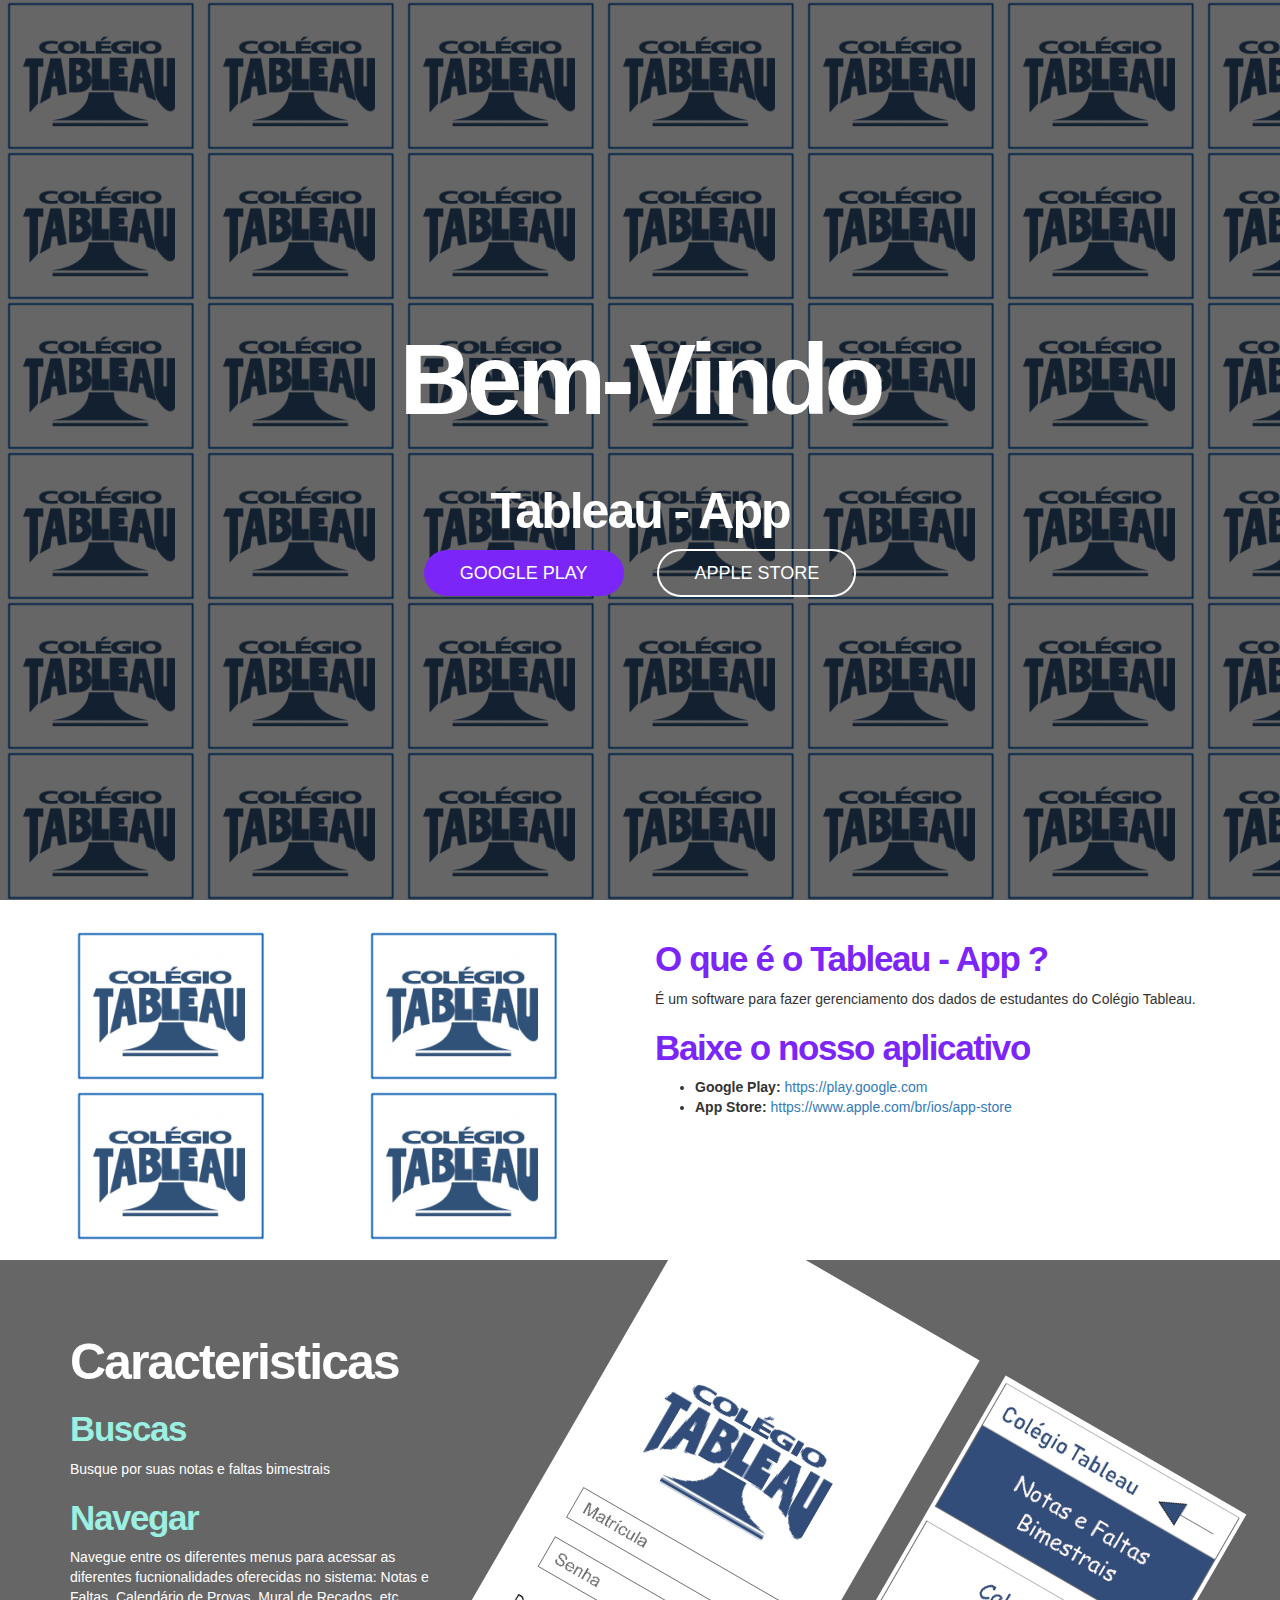
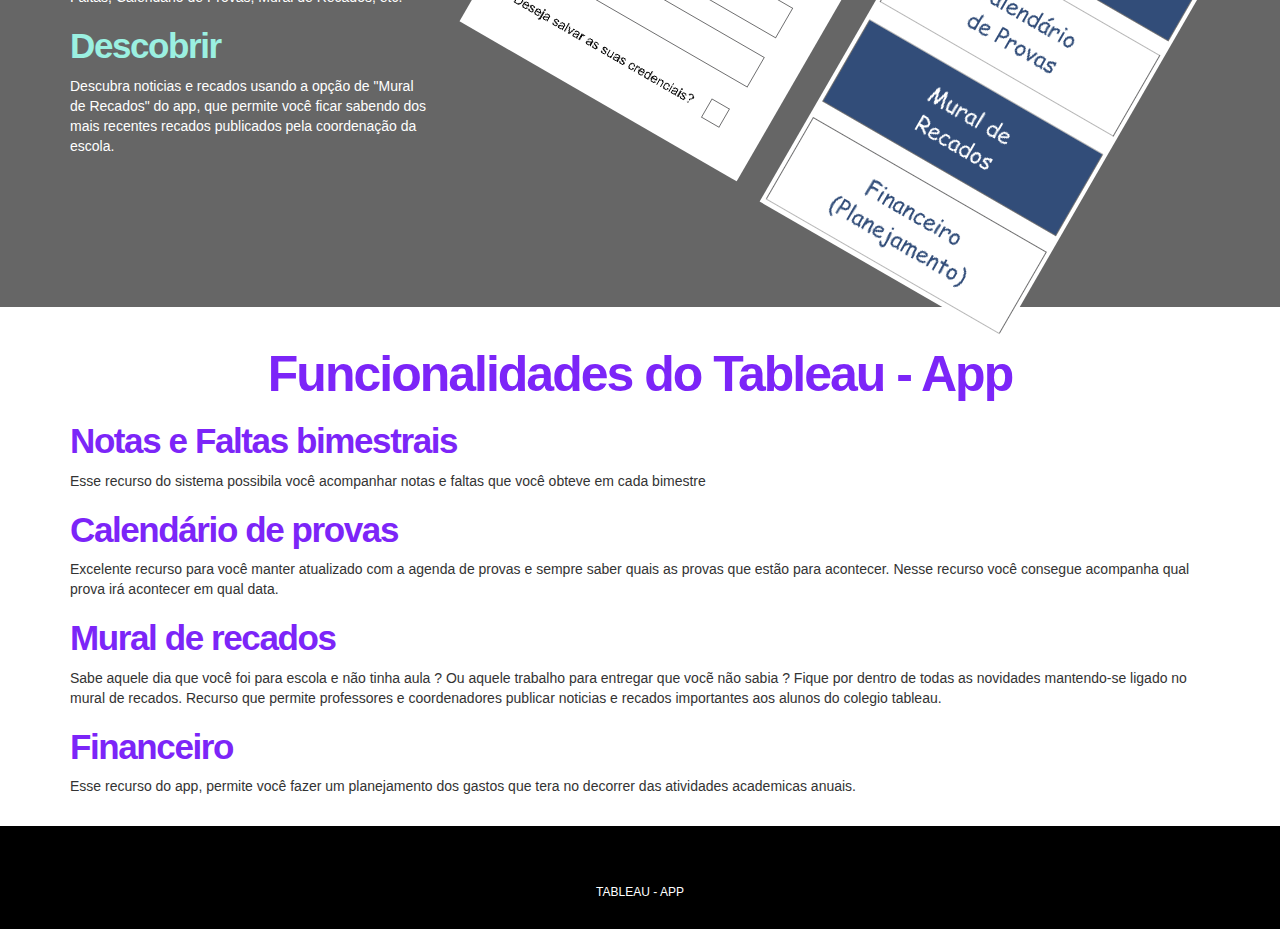
<file: index.html>
<!DOCTYPE html>
<html lang="pt-br">
  <head>
    <meta charset="utf-8">
    <meta http-equiv="X-UA-Compatible" content="IE=edge">
    <meta name="viewport" content="width=device-width, initial-scale=1">

    <title>Colegio Tableau</title>
    <link rel="icon" href="imagens/tableau.png">

    <!-- Bootstrap -->
    <link href="bootstrap/css/bootstrap.min.css" rel="stylesheet">
    <link href="estilo.css" rel="stylesheet">
  </head>
  <body>
  
    <div class="capa">
      <div class="texto-capa">
        <h1>Bem-Vindo</h1>
        <h2> Tableau - App </h2>
        <a href="https://play.google.com" class="btn btn-custom btn-roxo btn-lg" target="_blank">Google Play</a>
        <a href="https://www.apple.com/br/ios/app-store" class="btn btn-custom btn-branco btn-lg" target="_blank">Apple Store</a>
      </div>
    </div>


    <!-- Conteudos -->
    <section id="servicos">
      <div class="container">
        <!-- Row -->
        <div class="row">
          <!-- Albuns -->
          <div class="col-md-6">
              <div class="row albuns"> <!-- Row -->

                <div class="col-md-6">
                  <img src="imagens/tableau.png" class="img-responsive">
                </div>
                <div class="col-md-6">
                  <img src="imagens/tableau.png" class="img-responsive">
                </div>

              </div><!-- /Row -->
              <div class="row"> <!-- Row -->

                <div class="col-md-6">
                  <img src="imagens/tableau.png" class="img-responsive">
                </div>
                <div class="col-md-6">
                  <img src="imagens/tableau.png" class="img-responsive">
                </div>
                
              </div><!-- /Row -->
            </div>
          <!-- Servicos -->
          <div class="col-md-6">
            <h3>O que é o Tableau  - App ?</h3>
            
            <p>
                É um software para fazer gerenciamento dos dados de estudantes do Colégio Tableau.
            </p>

            <h3>Baixe o nosso aplicativo</h3>
            <ul>
              <li id="googlePlay"> <strong> Google Play: </strong> <a href="https://play.google.com" target="_blank">https://play.google.com</a> </li>
              <li id="appleStore"> <strong> App Store: </strong> <a href="https://www.apple.com/br/ios/app-store" target="_blank">https://www.apple.com/br/ios/app-store</a> </li>
            </ul>
          </div>
        </div> <!-- /Row -->
      </div>  
    </section>

    <section id="recursos">
        <div class="container">
          <div class="row"> <!-- Row -->
            <!-- Recursos -->
            <div class="col-md-4">
  
              <h2>Caracteristicas</h2>
  
              <h3>Buscas</h3>
              <p> Busque por suas notas e faltas bimestrais</p>
  
              <h3>Navegar</h3>
              <p> Navegue entre os diferentes menus para acessar as diferentes fucnionalidades oferecidas no sistema: Notas e Faltas, Calendário de Provas, Mural de Recados, etc. </p>
  
              <h3>Descobrir</h3>
              <p> Descubra noticias e recados usando a opção de "Mural de Recados" do app, que permite você ficar sabendo dos mais recentes recados publicados pela coordenação da escola.</p>
  
            </div>
            <!--  Img Recursos -->
            <div class="col-md-8">
  
                <div class="row rotacionar" > <!-- Row -->
  
                  <div class="col-md-6">
                    <img src="imagens/login.png" class="img-responsive">
                  </div>
                  <div class="col-md-6">
                    <img src="imagens/main.png" class="img-responsive">
                  </div>
  
                </div><!-- /Row -->                 
            </div>
          </div>
        </div>
      </section> 

          <!-- Conteudos -->
    <section id="servicos">
      <div class="container">
        <!-- Row -->
        <div class="row">
            <div class="col-md-12">
                <h2 class="text text-center">Funcionalidades do Tableau - App</h2>
                <h3>Notas e Faltas bimestrais</h3>
                <p> Esse recurso do sistema possibila você acompanhar notas e faltas que você obteve em cada bimestre</p>
    
                <h3>Calendário de provas</h3>
                <p> Excelente recurso para você manter atualizado com a agenda de provas e sempre saber quais as provas que estão para acontecer. Nesse recurso você consegue acompanha qual prova irá acontecer em qual data.</p>
    
                <h3>Mural de recados</h3>
                <p>Sabe aquele dia que você foi para escola e não tinha aula ? Ou aquele trabalho para entregar que vocẽ não sabia ? Fique por dentro de todas as novidades mantendo-se ligado no mural de recados. Recurso que permite professores e coordenadores publicar noticias e recados importantes aos alunos do colegio tableau.</p>
                
                <h3>Financeiro</h3>
                <p>Esse recurso do app, permite você fazer um planejamento dos gastos que tera no decorrer das atividades academicas anuais.</p>
            </div>
        </div> <!-- /Row -->
      </div>  
    </section>

    </body>
    <footer id="rodape">
      <div class="container">
        
        <div class="row"><!--Row -->
          <div class="col-md-12 text text-center">
            <a href="#rodape"><h4 style="color:white;"> Tableau - App </h4></a> 
          </div>
      </div>
    </footer>
    
    <!-- jQuery (necessary for Bootstrap's JavaScript plugins) -->
    <script src="https://ajax.googleapis.com/ajax/libs/jquery/1.11.3/jquery.min.js"></script>

    <!-- Include all compiled plugins (below), or include individual files as needed -->
    <script src="bootstrap/js/bootstrap.min.js"></script>
</html>
</file>
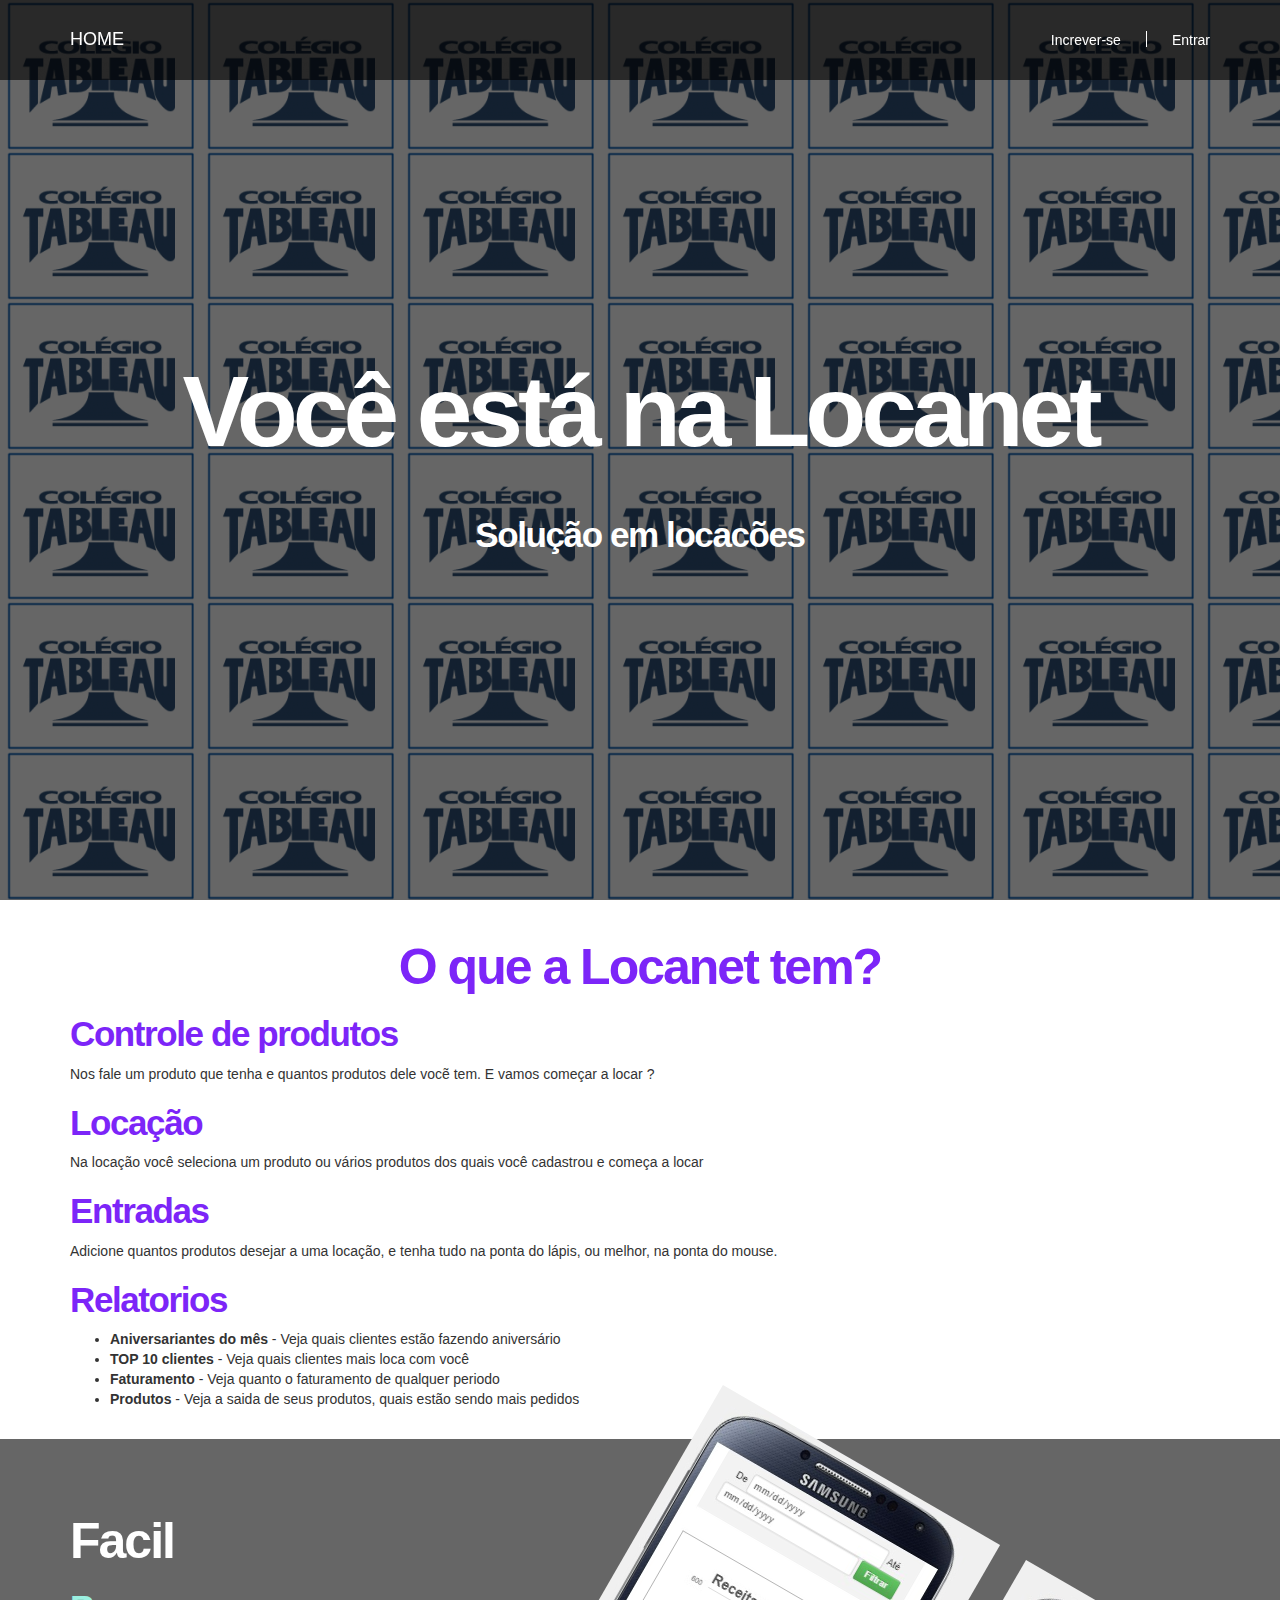
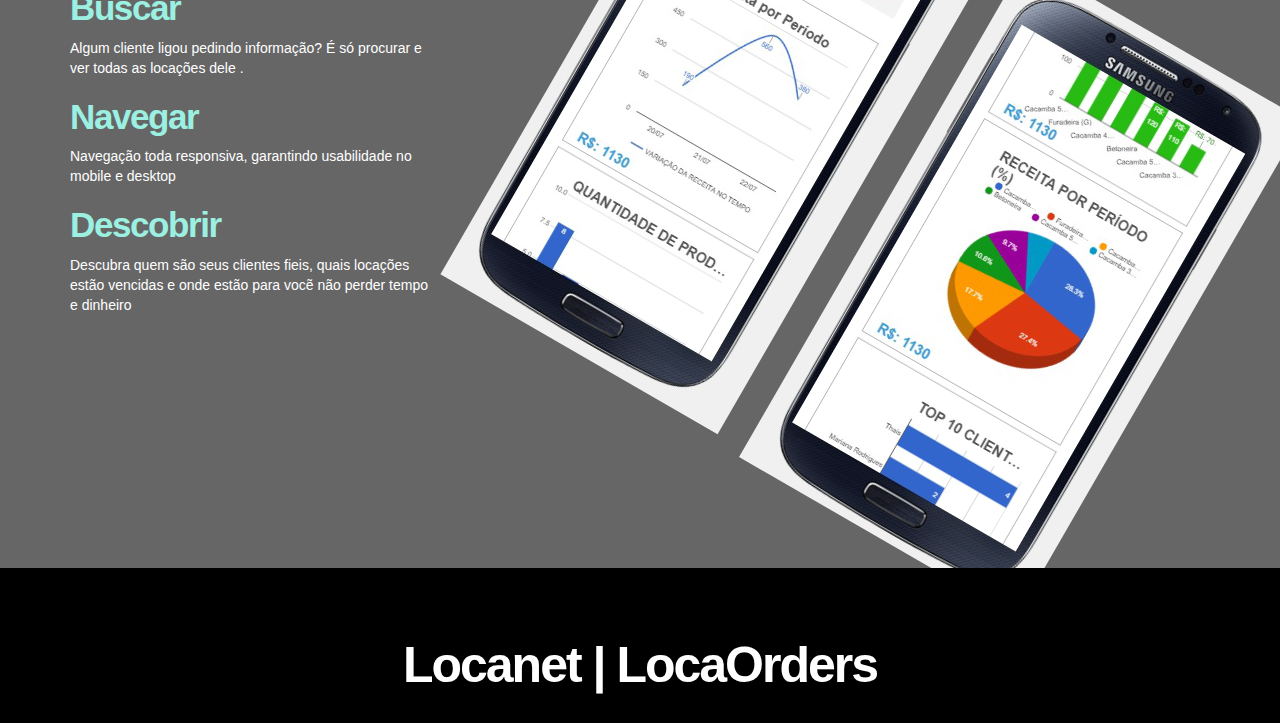
<file: locanet.html>
<!DOCTYPE html>
<html lang="pt-br">
  <head>
    <meta charset="utf-8">
    <meta http-equiv="X-UA-Compatible" content="IE=edge">
    <meta name="viewport" content="width=device-width, initial-scale=1">

    <title>Locanet - Solução em locações</title>
    <link rel="icon" href="imagens/icon.png">

    <!-- Bootstrap -->
    <link href="bootstrap/css/bootstrap.min.css" rel="stylesheet">
    <link href="estilo.css" rel="stylesheet">
    <!-- HTML5 shim and Respond.js for IE8 support of HTML5 elements and media queries -->
    <!-- WARNING: Respond.js doesn't work if you view the page via file:// -->
    <!--[if lt IE 9]>
      <script src="https://oss.maxcdn.com/html5shiv/3.7.2/html5shiv.min.js"></script>
      <script src="https://oss.maxcdn.com/respond/1.4.2/respond.min.js"></script>
    <![endif]-->
  </head>
  <body>
    <nav class="navbar navbar-fixed-top navbar-inverse navbar-transparente">
      <div class="container">
       
      <!-- Botão Toggle -->       
      <button type="button" class="navbar-toggle collapsed" data-toggle="collapse" data-target="#barra-navegacao" >
        <span class="sr-only">alternar navegação</span>
        <span class="icon-bar"></span>
        <span class="icon-bar"></span>
        <span class="icon-bar"></span>
      </button>

       <!-- Header -->
        <div class="navbar-header">
          <a href="index.html" class="navbar-brand">
            <h4 style="color: white;">HOME</h4>
          </a>
        </div>

        <!-- Navbar -->
        <div class="collapse navbar-collapse" id="barra-navegacao">
          <ul class="nav navbar-nav navbar-right">
            <li><a href="">Increver-se</a></li>
            <li class="divisor" role="separator"></li>
            <li><a href="">Entrar</a></li>
          </ul>
        </div>

      </div>  <!-- /Container -->
    </nav>  <!-- /Nav -->

    <div class="capa">
      <div class="texto-capa">
        <h1>Você está na Locanet</h1>
        <h3>Solução em locacões</h3>
      </div>
    </div>

    <!-- Conteudos -->
    <section id="servicos">
      <div class="container">
        <!-- Row -->
        <div class="row">
            <div class="col-md-12">
                <h2 class="text text-center">O que a Locanet tem?</h2>
                <h3>Controle de produtos</h3>
                <p>Nos fale um produto que tenha e quantos produtos dele vocẽ tem. E vamos começar a locar ? </p>
    
                <h3>Locação</h3>
                <p>Na locação você seleciona um produto ou vários produtos dos quais você cadastrou e começa a locar</p>
    
                <h3>Entradas</h3>
                <p>Adicione quantos produtos desejar a uma locação, e tenha tudo na ponta do lápis, ou melhor, na ponta do mouse.</p>
                
                <h3>Relatorios</h3>
                <ul>
                  <li> <strong> Aniversariantes do mês </strong> - Veja quais clientes estão fazendo aniversário</li>
                  <li> <strong> TOP 10 clientes </strong> - Veja quais clientes mais loca com você</li>
                  <li> <strong> Faturamento  </strong> - Veja quanto o faturamento de qualquer periodo</li>
                  <li> <strong> Produtos  </strong> - Veja a saida de seus produtos, quais estão sendo mais pedidos</li>
                </ul>
            </div>
        </div> <!-- /Row -->
      </div>  
    </section>

    <section id="recursos">
      <div class="container">
        <div class="row"> <!-- Row -->
          <!-- Recursos -->
          <div class="col-md-4">

            <h2>Facil</h2>

            <h3>Buscar</h3>
            <p>Algum cliente ligou pedindo informação? É só procurar e ver todas as locações dele .</p>

            <h3>Navegar</h3>
            <p>Navegação toda responsiva, garantindo usabilidade no mobile e desktop</p>

            <h3>Descobrir</h3>
            <p>Descubra quem são seus clientes fieis, quais locações estão vencidas e onde estão para vocẽ não perder tempo e dinheiro</p>

          </div>
          <!--  Img Recursos -->
          <div class="col-md-8">

              <div class="row rotacionar" > <!-- Row -->

                <div class="col-md-6">
                  <img src="imagens/chart1.png" class="img-responsive">
                </div>
                <div class="col-md-6">
                  <img src="imagens/chart2.png" class="img-responsive">
                </div>

              </div><!-- /Row -->                 
          </div>
        </div>
      </div>
    </section> 
    </body>

        <!-- Rodape -->
        <footer id="rodape">
            <div class="container">
        
                <div class="row"><!--Row -->
                  <div class="col-md-12 text text-center">
                    <h2 style="color:white;">Locanet | LocaOrders</h2>
                  </div>
              </div>
          </footer>
    <script src="https://ajax.googleapis.com/ajax/libs/jquery/1.11.3/jquery.min.js"></script>

    <!-- Include all compiled plugins (below), or include individual files as needed -->
    <script src="bootstrap/js/bootstrap.min.js"></script>
</html>
</file>
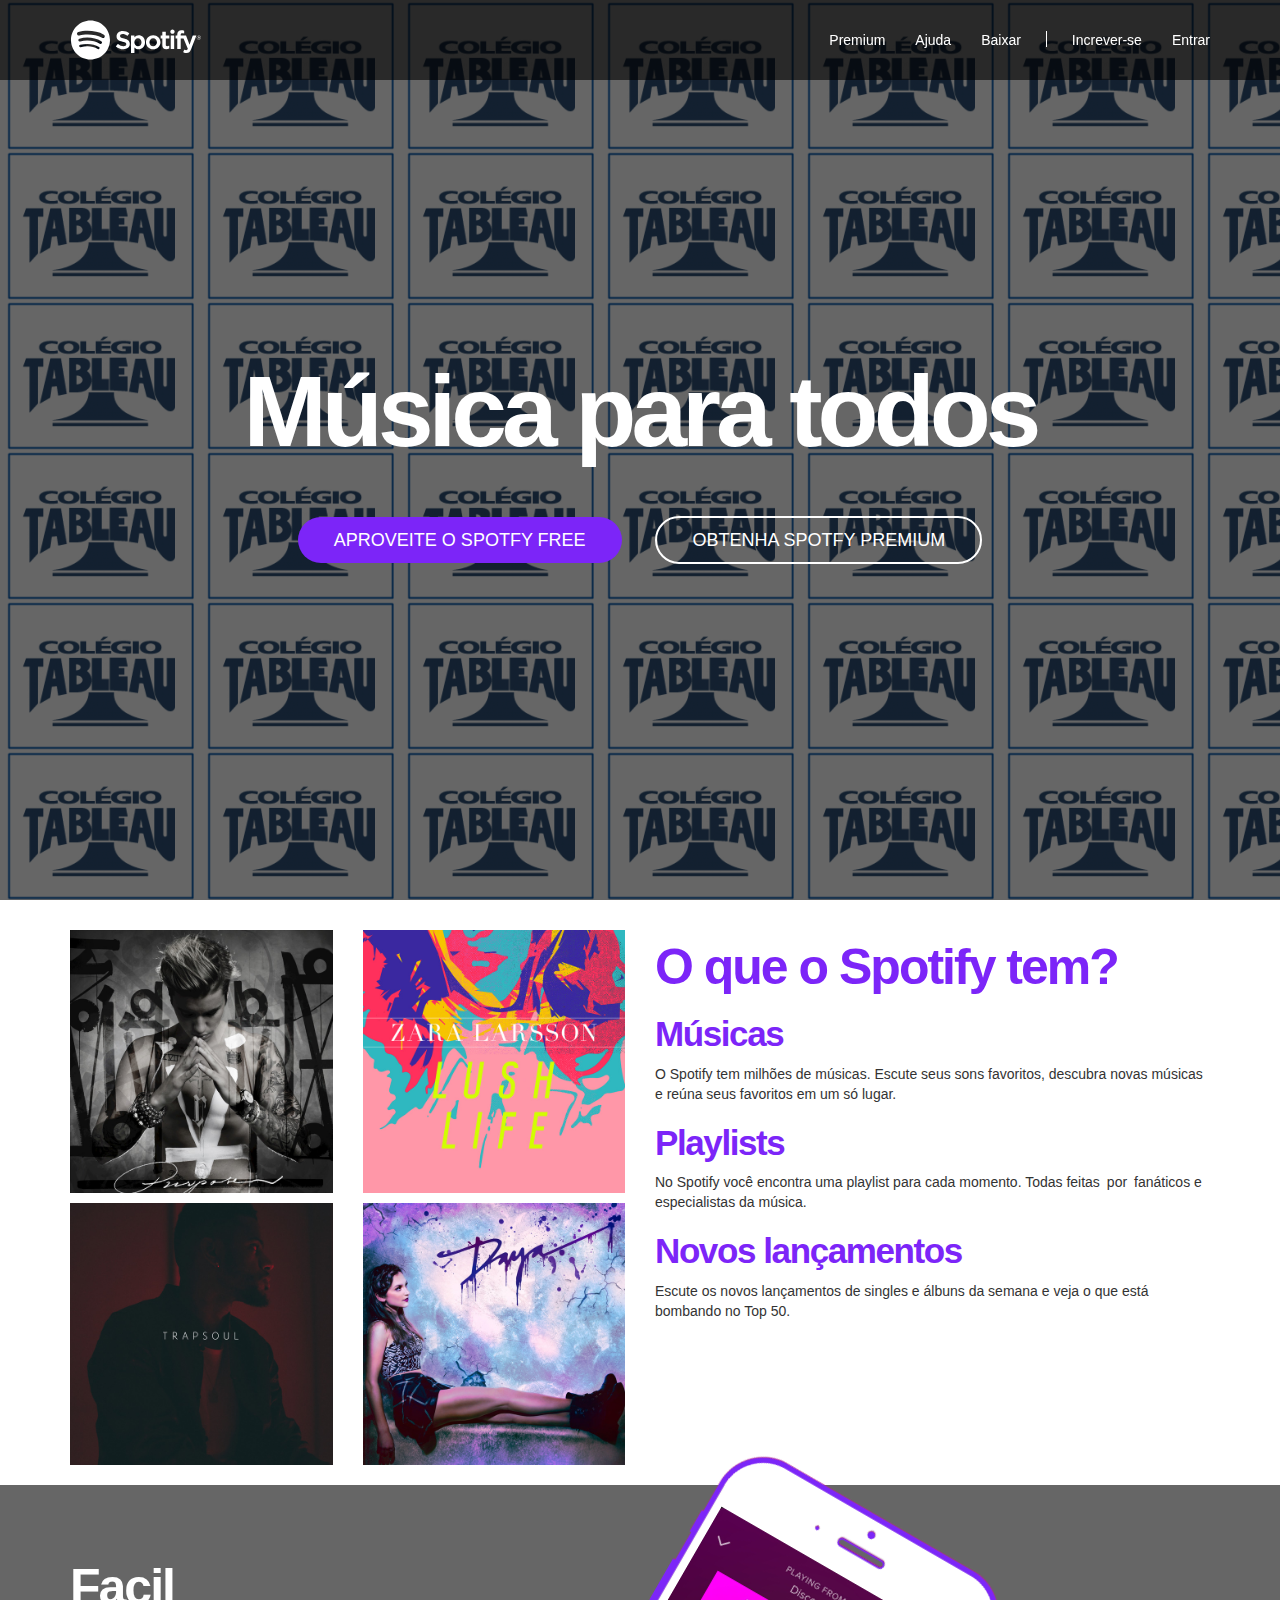
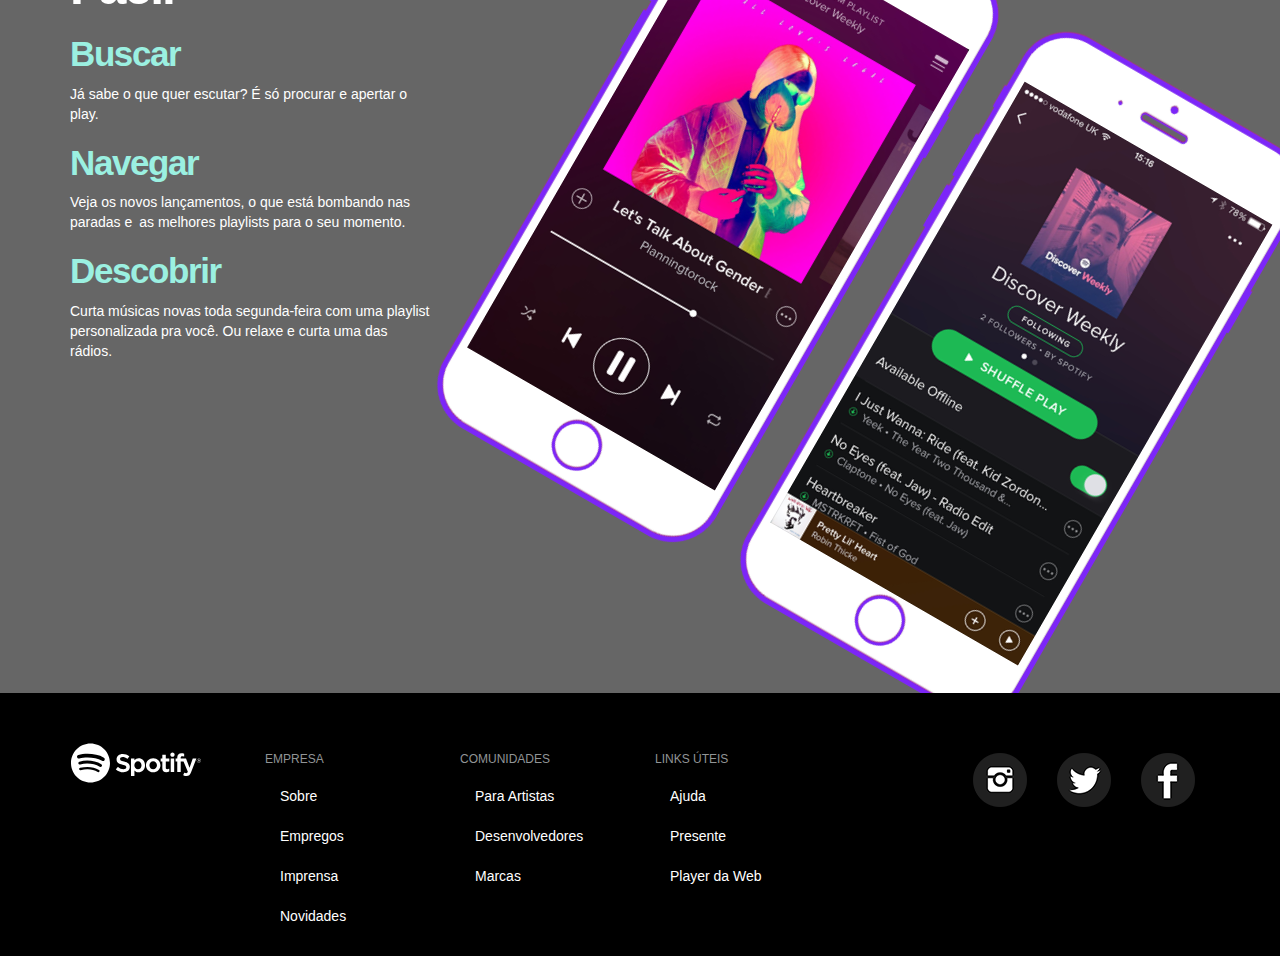
<file: locaOrder.html>
<!DOCTYPE html>
<html lang="pt-br">
  <head>
    <meta charset="utf-8">
    <meta http-equiv="X-UA-Compatible" content="IE=edge">
    <meta name="viewport" content="width=device-width, initial-scale=1">

    <title>Música para todos - Spotify</title>
    <link rel="icon" href="imagens/favicon.png">

    <!-- Bootstrap -->
    <link href="bootstrap/css/bootstrap.min.css" rel="stylesheet">
    <link href="estilo.css" rel="stylesheet">
    <!-- HTML5 shim and Respond.js for IE8 support of HTML5 elements and media queries -->
    <!-- WARNING: Respond.js doesn't work if you view the page via file:// -->
    <!--[if lt IE 9]>
      <script src="https://oss.maxcdn.com/html5shiv/3.7.2/html5shiv.min.js"></script>
      <script src="https://oss.maxcdn.com/respond/1.4.2/respond.min.js"></script>
    <![endif]-->
  </head>
  <body>
    <nav class="navbar navbar-fixed-top navbar-inverse navbar-transparente">
      <div class="container">
       
      <!-- Botão Toggle -->       
      <button type="button" class="navbar-toggle collapsed" data-toggle="collapse" data-target="#barra-navegacao" >
        <span class="sr-only">alternar navegação</span>
        <span class="icon-bar"></span>
        <span class="icon-bar"></span>
        <span class="icon-bar"></span>
      </button>

       <!-- Header -->
        <div class="navbar-header">
          <a href="index.html" class="navbar-brand">
            <span class="img-logo"></span>
          </a>
        </div>

        <!-- Navbar -->
        <div class="collapse navbar-collapse" id="barra-navegacao">
          <ul class="nav navbar-nav navbar-right">
            <li><a href="">Premium</a></li>
            <li><a href="">Ajuda</a></li>
            <li><a href="">Baixar</a></li>
            <li class="divisor" role="separator"></li>
            <li><a href="">Increver-se</a></li>
            <li><a href="">Entrar</a></li>
          </ul>
        </div>

      </div>  <!-- /Container -->
    </nav>  <!-- /Nav -->

    <div class="capa">
      <div class="texto-capa">
        <h1>Música para todos</h1>
        <a href="" class="btn btn-custom btn-roxo btn-lg">Aproveite o Spotfy Free</a>
        <a href="" class="btn btn-custom btn-branco btn-lg">Obtenha Spotfy Premium</a>
      </div>
    </div>

    <!-- Conteudos -->
    <section id="servicos">
      <div class="container">
        <!-- Row -->
        <div class="row">
          <!-- Albuns -->
          <div class="col-md-6">
              <div class="row albuns"> <!-- Row -->

                <div class="col-md-6">
                  <img src="imagens/img1.jpg" class="img-responsive">
                </div>
                <div class="col-md-6">
                  <img src="imagens/img2.jpg" class="img-responsive">
                </div>

              </div><!-- /Row -->
              <div class="row"> <!-- Row -->

                <div class="col-md-6">
                  <img src="imagens/img3.jpg" class="img-responsive">
                </div>
                <div class="col-md-6">
                  <img src="imagens/img4.jpg" class="img-responsive">
                </div>
                
              </div><!-- /Row -->
            </div>
          <!-- Servicos -->
          <div class="col-md-6">
            <h2>O que o Spotify tem?</h2>
            <h3>Músicas</h3>
            <p>O Spotify tem milhões de músicas. Escute seus sons favoritos, descubra novas músicas e reúna seus favoritos em um só lugar.</p>

            <h3>Playlists</h3>
            <p>No Spotify você encontra uma playlist para cada momento. Todas feitas por fanáticos e especialistas da música.</p>

            <h3>Novos lançamentos</h3>
            <p>Escute os novos lançamentos de singles e álbuns da semana e veja o que está bombando no Top 50.</p>
          </div>
        </div> <!-- /Row -->
      </div>  
    </section>

    <section id="recursos">
      <div class="container">
        <div class="row"> <!-- Row -->
          <!-- Recursos -->
          <div class="col-md-4">

            <h2>Facil</h2>

            <h3>Buscar</h3>
            <p>Já sabe o que quer escutar? É só procurar e apertar o play.</p>

            <h3>Navegar</h3>
            <p>Veja os novos lançamentos, o que está bombando nas paradas e as melhores playlists para o seu momento.</p>

            <h3>Descobrir</h3>
            <p>Curta músicas novas toda segunda-feira com uma playlist personalizada pra você. Ou relaxe e curta uma das rádios.</p>

          </div>
          <!--  Img Recursos -->
          <div class="col-md-8">

              <div class="row rotacionar" > <!-- Row -->

                <div class="col-md-6">
                  <img src="imagens/iphone1.png" class="img-responsive">
                </div>
                <div class="col-md-6">
                  <img src="imagens/iphone2.png" class="img-responsive">
                </div>

              </div><!-- /Row -->                 
          </div>
        </div>
      </div>
    </section> 

    <!-- Rodape -->
    <footer id="rodape">
      <div class="container">
        
        <div class="row"><!--Row -->
          <div class="col-md-2">
            <span class="img-logo">Spotify</span>
          </div>

          <div class="col-md-2">
            <h4>EMPRESA</h4>
            <ul class="nav">
              <li><a href="#">Sobre</a></li>
              <li><a href="#">Empregos</a></li>
              <li><a href="#">Imprensa</a></li>
              <li><a href="#">Novidades</a></li>
            </ul>
          </div>

          <div class="col-md-2">
            <h4>COMUNIDADES</h4>
            <ul class="nav">
              <li><a href="#">Para Artistas</a></li>
              <li><a href="#">Desenvolvedores</a></li>
              <li><a href="#">Marcas</a></li>
            </ul>
          </div>

          <div class="col-md-2">
            <h4>LINKS ÚTEIS</h4>
            <ul class="nav">
              <li><a href="#">Ajuda</a></li>
              <li><a href="#">Presente</a></li>
              <li><a href="#">Player da Web</a></li>
            </ul>
          </div>
          
          <div class="col-md-4">
              <ul class="nav">
              <li><a href="#" class="item-rede-social"><img src="imagens/facebook.png"></a></li>
              <li><a href="#" class="item-rede-social"><img src="imagens/twitter.png"></a></li>
              <li><a href="#" class="item-rede-social"><img src="imagens/instagram.png"></a></li>
            </ul>
          </div>
        </div> <!-- /Row -->
      </div>
    </footer>


    <!-- jQuery (necessary for Bootstrap's JavaScript plugins) -->
    <script src="https://ajax.googleapis.com/ajax/libs/jquery/1.11.3/jquery.min.js"></script>

    <!-- Include all compiled plugins (below), or include individual files as needed -->
    <script src="bootstrap/js/bootstrap.min.js"></script>
  </body>
</html>
</file>
<file: estilo.css>
/*
*
*
* @author Marco Tulio Macedo Rodrigues
* @version 0.1
*/

/*=============================== Layout ========================================*/

html,body, .capa{
	height: 100%;
}

body{
	background: url('imagens/tableau.png'),
	url('imagens/ruido.png'),
	linear-gradient(50deg,#ff4169,#7c26f8);
	background-attachment: fixed;
	font-family: Helvetica,Arial,sans-serif;
	overflow-x: hidden;
}
/* -- Barra de Navegação */
.img-logo{
	height: 40px;
	width: 132px;
	display: block;
	background: url(imagens/spotify.svg) no-repeat;
	background-size: contain;
	color: transparent;
}

nav.navbar-transparente{
	padding: 15px 0px;
	background: rgba(0, 0, 0, 0.6);
	border: none;
}

.navbar-brand{
	padding: 5px 15px;
}

.divisor{
	width: 1px;
	height: 16px;
	background: white;
	margin: 16px 10px;
}

.navbar-inverse .navbar-nav>li>a, footer .nav a{
	color: white;
}
.navbar-inverse .navbar-nav>li>a:hover, footer .nav a:hover{
	color: #9bf0e1;
	background: none;
}

/* -- Imagem Capa do Site */
.capa{
	display: table;
	width: 100%;
	background: rgba(0, 0, 0, 0.6);
}
.texto-capa{
	text-align: center;
	color: white;
	display: table-cell;
	vertical-align: middle;
}

/* -- Botões */
.btn-custom{
	color: white;
	border-radius: 500px;
	-webkit-border-radius: 500px;
	-moz-border-radius: 500px;
	padding: 10px 35px;
	margin: 0px 15px;
	transition: background 0.4s, color 0.4s;
	text-transform: uppercase;
}
.btn-roxo{
	background: #7c25f8;
}

.btn-roxo:hover{
	background: #6207e3;
	color: white;
}

.btn-branco{
	border: 2px solid white;
}

.btn-branco:hover{
	background: white;
	color: black;
}

/***** Section Serviços ********/
#servicos{
	background: white;
	padding-top: 20px;
	padding-bottom: 20px;

}


.albuns{
	padding: 10px 0px 10px  0px;
}

/***** Section Recursos ********/
#recursos{
	padding-top: 55px;
	padding-bottom: 100px;
	color: white;
	background: rgba(0, 0, 0, 0.6);
}

.rotacionar{
	transform: rotate(30deg);
	-ms-transform: rotate(30deg);
	-webkit-transform: rotate(30deg);
	padding-left: 80px;
}

/***** Rodape ********/
footer{
	background: #000;
	padding: 50px 0px 20px 0px;
	position: relative;
}
.item-rede-social{
	float: right;
}

/*=============================== Tipografia ========================================*/

h1{
	font-size: 100px;
	font-weight: 900;
	letter-spacing: -0.05em;
	margin-bottom: 50px;
}

h2{
	font-size: 50px;
	font-weight: 700;
	letter-spacing:  -0.04em;
}

h3{
	font-size: 35px;
	font-weight: 700;
	letter-spacing: -0.04em;
}

#rodape h4{
	color: #919496;
	font-size: 12px;
	text-transform: uppercase;


}

#servicos h2, #servicos h3{
	color: #7c25f8;
}

#gallery-images{
	color: #FFF;
	background: rgba(0, 0, 0, 0.6);
}

#recursos h3{
	color: #9bf0e1;
}
</file>
